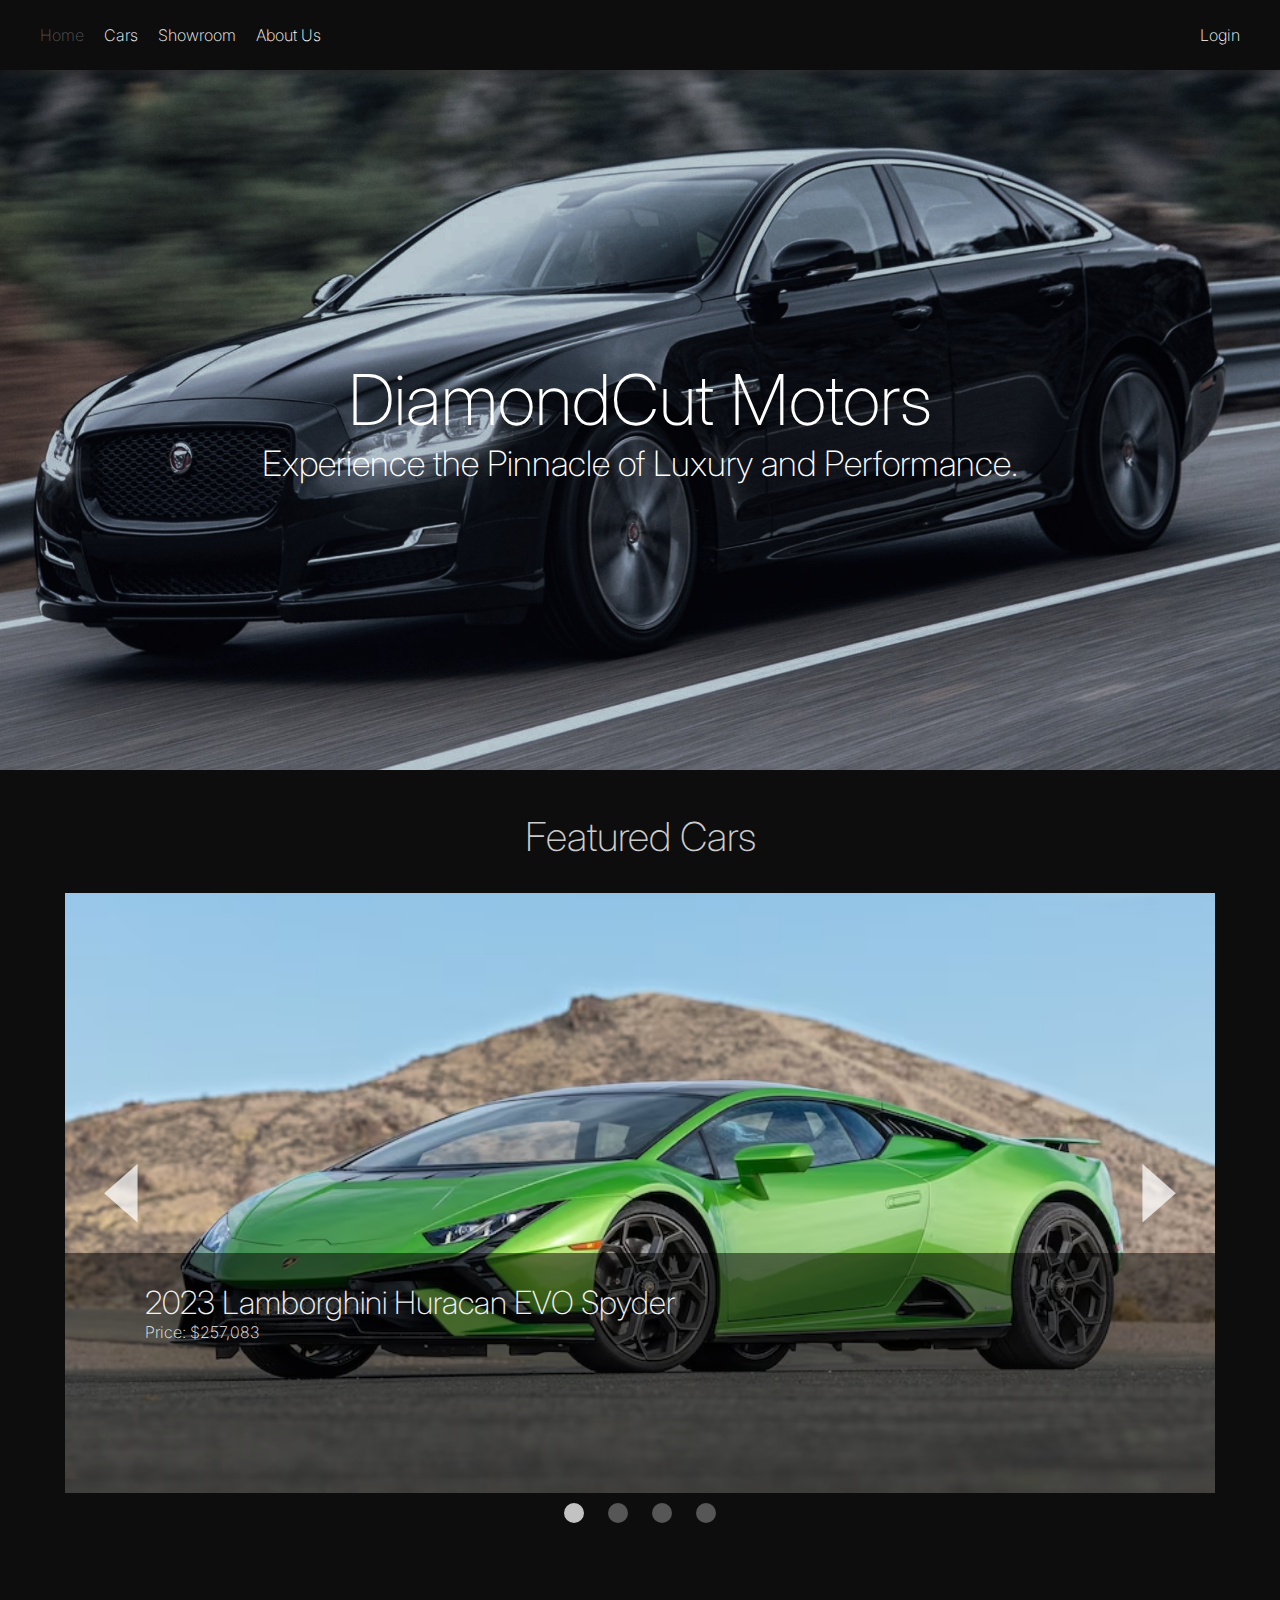
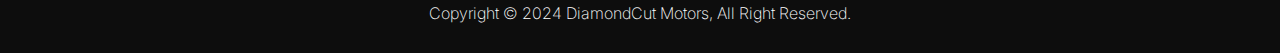
<file: index.html>
<!DOCTYPE html>
<html lang="en">
<head>
    <meta charset="UTF-8">
    <meta name="viewport" content="width=device-width, initial-scale=1.0">
    <title>DiamondCut Motors</title>
    <link rel="stylesheet" href="css\style.css">
    <link href='https://unpkg.com/boxicons@2.1.4/css/boxicons.min.css' rel='stylesheet'>
</head>
<body>
    <nav>
        <div class="left">
            <a class="nav-button nav-disabled" href="#">Home</a>
            <a class="nav-button" href="cars.html">Cars</a>
            <a class="nav-button" href="showroom.html">Showroom</a>
            <a class="nav-button" href="aboutUs.html">About Us</a>
        </div>
        <div class="right">
            <a class="nav-button" href="login.html">Login</a>
        </div>
    </nav>

    <header>
        <div class="header-title">
            <h1>DiamondCut Motors</h1>
            <p>Experience the Pinnacle of Luxury and Performance.</p>
        </div>
    </header>

    <div class="section-1">
        <h2 class="section-header">Featured Cars</h2>
        <br>
        <div class="carousel">
            <button class="carousel-button carousel-button-left">
                <i class='bx bx-caret-left'></i>
            </button>
            
            <div class="carousel-track-container">
                <div class="carousel-track">
                    <div class="slide current-slide">
                        <img src="assets\Cars\brands\Lamborghini\2023-Lamborghini-Huracan-Tecnica-6.avif" class="carousel-image" alt="">
                        <div class="content-box">
                            <div class="content">
                                <h1>2023 Lamborghini Huracan EVO Spyder</h1>
                                <p>Price: $257,083</p>
                            </div>
                        </div>
                    </div>
                    <div class="slide">
                        <img src="assets\Cars\brands\bmw\2024-BMW-i7-M70-xDrive-Electric-Vehicle-Luxury-Sedan-M-Sport-6.jpg" class="carousel-image" alt="">
                        <div class="content-box">
                            <div class="content">
                                <h1>2024 BMW i7-M70 Sedan</h1>
                                <p>Price: $168,500</p>
                            </div>
                        </div>
                    </div>
                    <div class="slide">
                        <img src="assets\Cars\brands\Porsche\2023-Porsche-718-Boxster-Style-Edition-10.jpg" class="carousel-image" alt="">
                        <div class="content-box">
                            <div class="content">
                                <h1>2024 Porsche 718 Boxster</h1>
                                <p>Price: $78,144</p>
                            </div>
                        </div>
                    </div>
                    <div class="slide">
                        <img src="assets/Cars/brands/Bugatti/2008-bugatti-veyron-1649995-246330395.jpg" class="carousel-image" alt="">
                        <div class="content-box">
                            <div class="content">
                                <h1>2008 Bugatti Veyron</h1>
                                <p>Price: $1,639,995</p>
                            </div>
                        </div>
                    </div>
                </div>
            </div>
            
            <button class="carousel-button carousel-button-right">
                <i class='bx bx-caret-right'></i>
            </button>

            <div class="carousel-nav">
                <button class="carousel-index current-slide"></button>
                <button class="carousel-index"></button>
                <button class="carousel-index"></button>
                <button class="carousel-index"></button>
            </div>
            
            
        </div>
        <br>
       
    </div>

        

    <footer>
        <div class="copyright">
            <p>Copyright © 2024 DiamondCut Motors, All Right Reserved.</p>
        </div>
    </footer>

    <script src="javascript\script.js"></script>
</body>
</html>
</file>
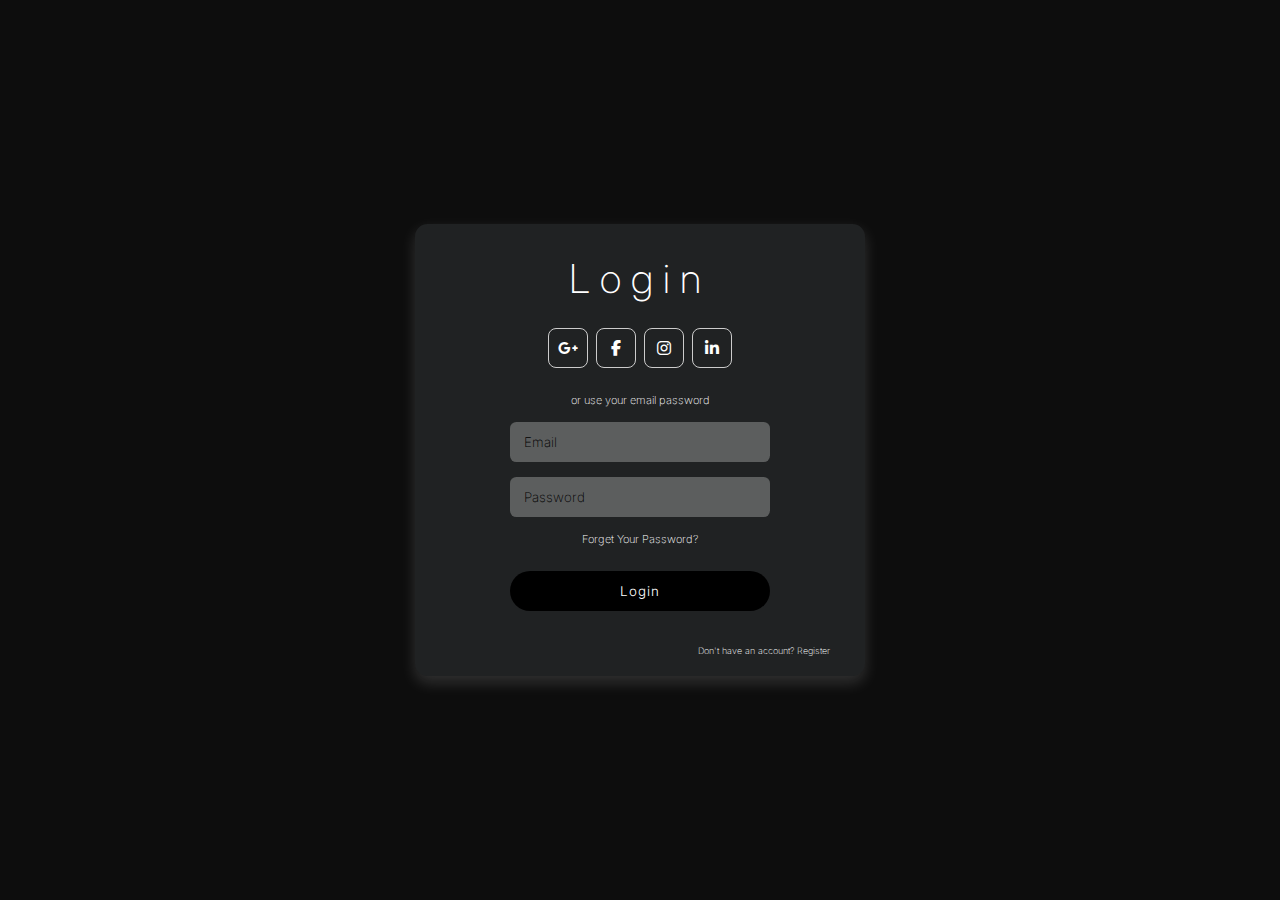
<file: login.html>
<!DOCTYPE html>
<html lang="en">
<head>
    <meta charset="UTF-8">
    <meta name="viewport" content="width=device-width, initial-scale=1.0">
    <title>DiamondCut Motors</title>
    <link rel="stylesheet" href="css\style.css">
    <link rel="stylesheet" href="https://cdnjs.cloudflare.com/ajax/libs/font-awesome/6.5.1/css/all.min.css">
</head>
<body>
    <div class="login">
        <div class="login-container">
            <h1 class="login-title">Login</h1>
            <div class="social-icons">
                <a href="#" class="icon"><i class="fa-brands fa-google-plus-g"></i></a>
                <a href="#" class="icon"><i class="fa-brands fa-facebook-f"></i></a>
                <a href="#" class="icon"><i class="fa-brands fa-instagram"></i></a>
                <a href="#" class="icon"><i class="fa-brands fa-linkedin-in"></i></a>
            </div>
            <form action="" id="login-form">
                <p class="or-use-email-pass">or use your email password</p>
                <div class="form">
                    <input type="email" name="Email" id="email" placeholder="Email">
                </div>
                <div class="form">
                    <input type="password" name="Password" id="password" placeholder="Password">
                </div>

                <a class="forgot-password" href="#">Forget Your Password?</a>
                <div class="buttons">
                    <button type="button" class="login-button" id="login-button">
                        Login
                    </button>
                </div>

                <div class="register-link">
                    <a class="link" href="register.html">Don't have an account? Register</a>
                    
                </div>
            </form>
        </div>
    </div>

    <script src=""></script>
</body>
</html>
</file>
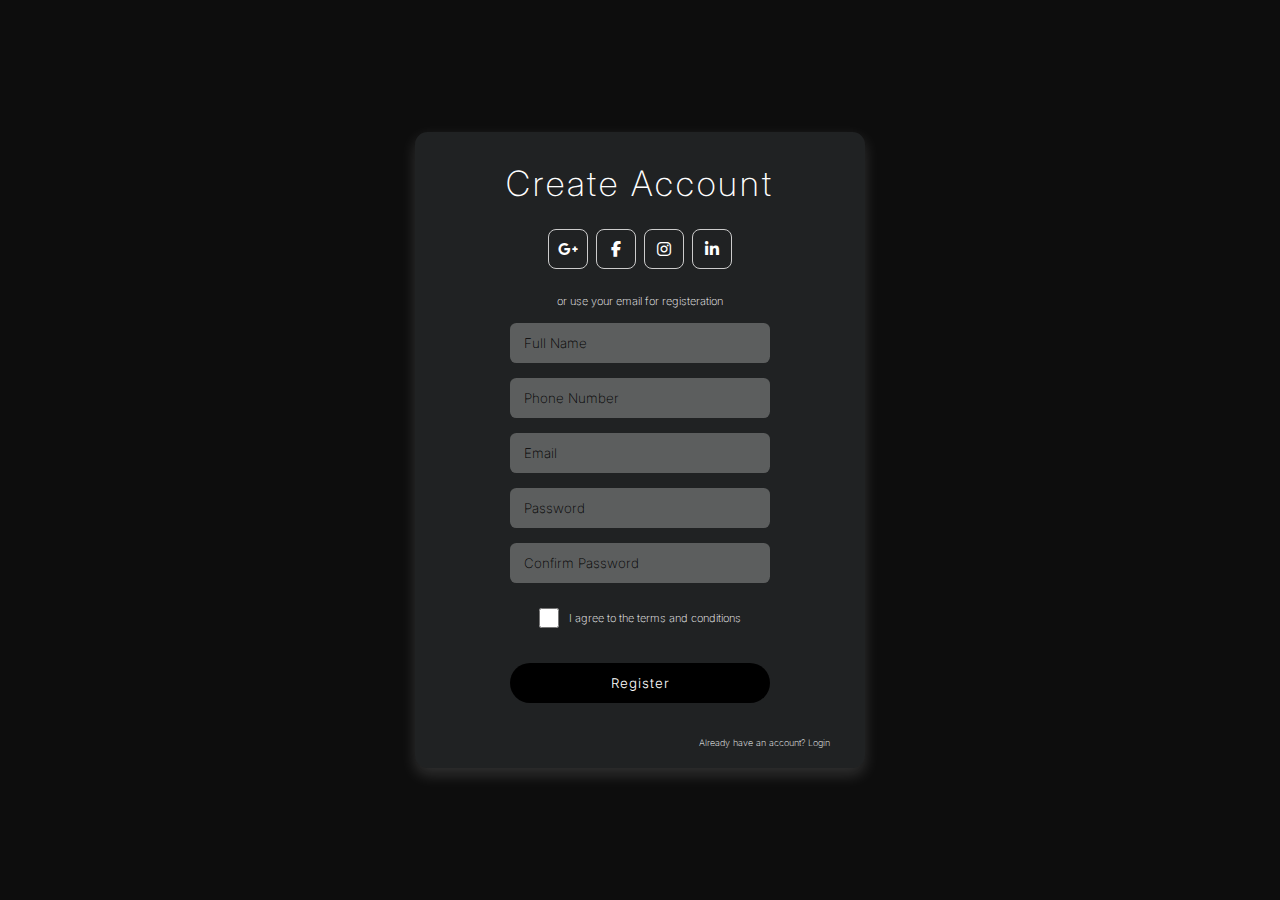
<file: register.html>
<!DOCTYPE html>
<html lang="en">
<head>
    <meta charset="UTF-8">
    <meta name="viewport" content="width=device-width, initial-scale=1.0">
    <title>DiamondCut Motors</title>
    <link rel="stylesheet" href="css\style.css">
    <link rel="stylesheet" href="https://cdnjs.cloudflare.com/ajax/libs/font-awesome/6.5.1/css/all.min.css">
</head>
<body>
    <div class="login">
        <div class="login-container">
            <h1 class="login-title register">Create Account</h1>
            <div class="social-icons">
                <a href="#" class="icon"><i class="fa-brands fa-google-plus-g"></i></a>
                <a href="#" class="icon"><i class="fa-brands fa-facebook-f"></i></a>
                <a href="#" class="icon"><i class="fa-brands fa-instagram"></i></a>
                <a href="#" class="icon"><i class="fa-brands fa-linkedin-in"></i></a>
            </div>
            <form action="" id="login-form">
                <p class="or-use-email-pass">or use your email for registeration</p>
                <div class="form">
                    <input type="text" name="Name" id="name" placeholder="Full Name">
                </div>
                <div class="form number">
                    <input type="number" name="phonenumber" id="PhoneNumber" placeholder="Phone Number">
                </div>
                <div class="form">
                    <input type="email" name="Email" id="email" placeholder="Email">
                </div>
                <div class="form">
                    <input type="password" name="Password" id="password" placeholder="Password">
                </div>
                <div class="form">
                    <input type="password" name="ConfirmPassword" id="confirmpassword" placeholder="Confirm Password">
                </div>
                
                <div class="terms-conditions">
                    <input class="checkbox" type="checkbox" required> 
                    <label>I agree to the terms and conditions</label>
                </div>


                <div class="buttons">
                    <button type="button" class="login-button" id="login-button">
                        Register
                    </button>
                </div>

                <div class="register-link">
                    <a class="link" href="login.html">Already have an account? Login</a>
                    
                </div>
            </form>
        </div>
    </div>

    <script src="javascript\script.js"></script>
</body>
</html>
</file>
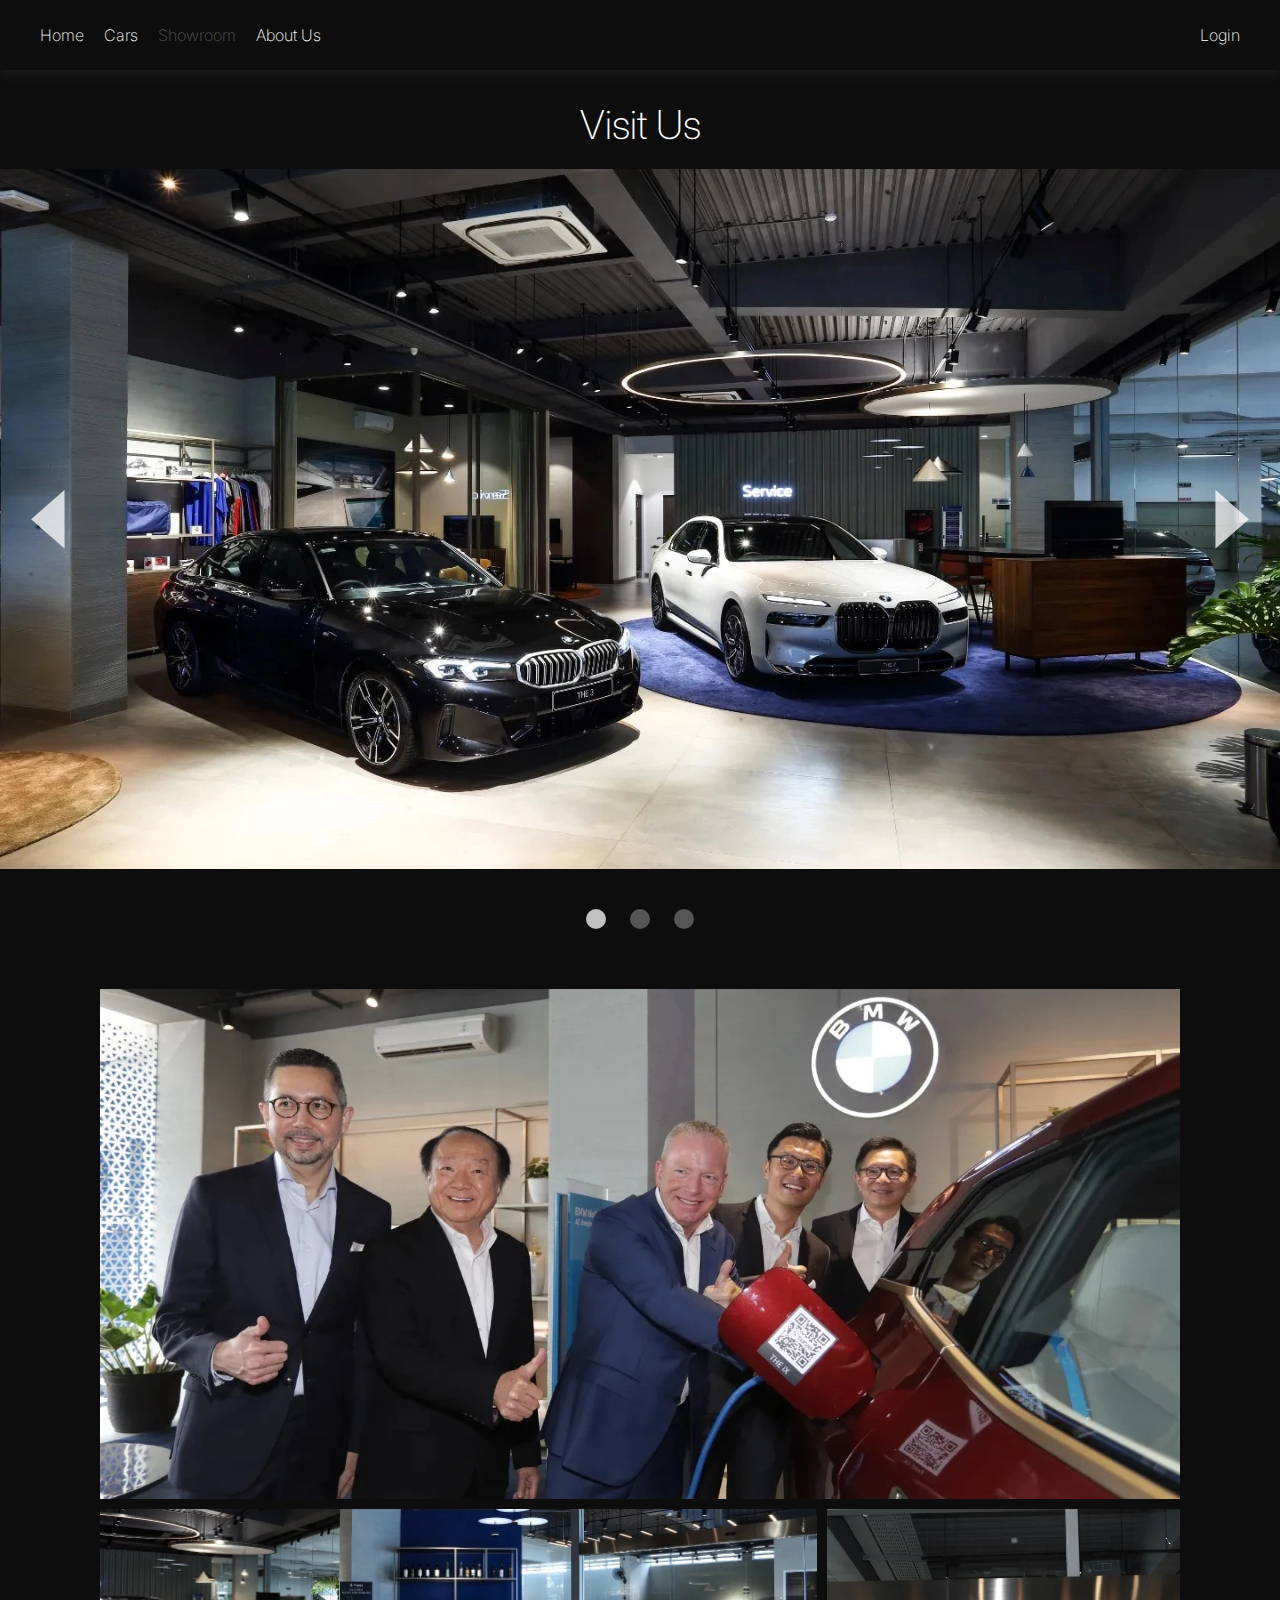
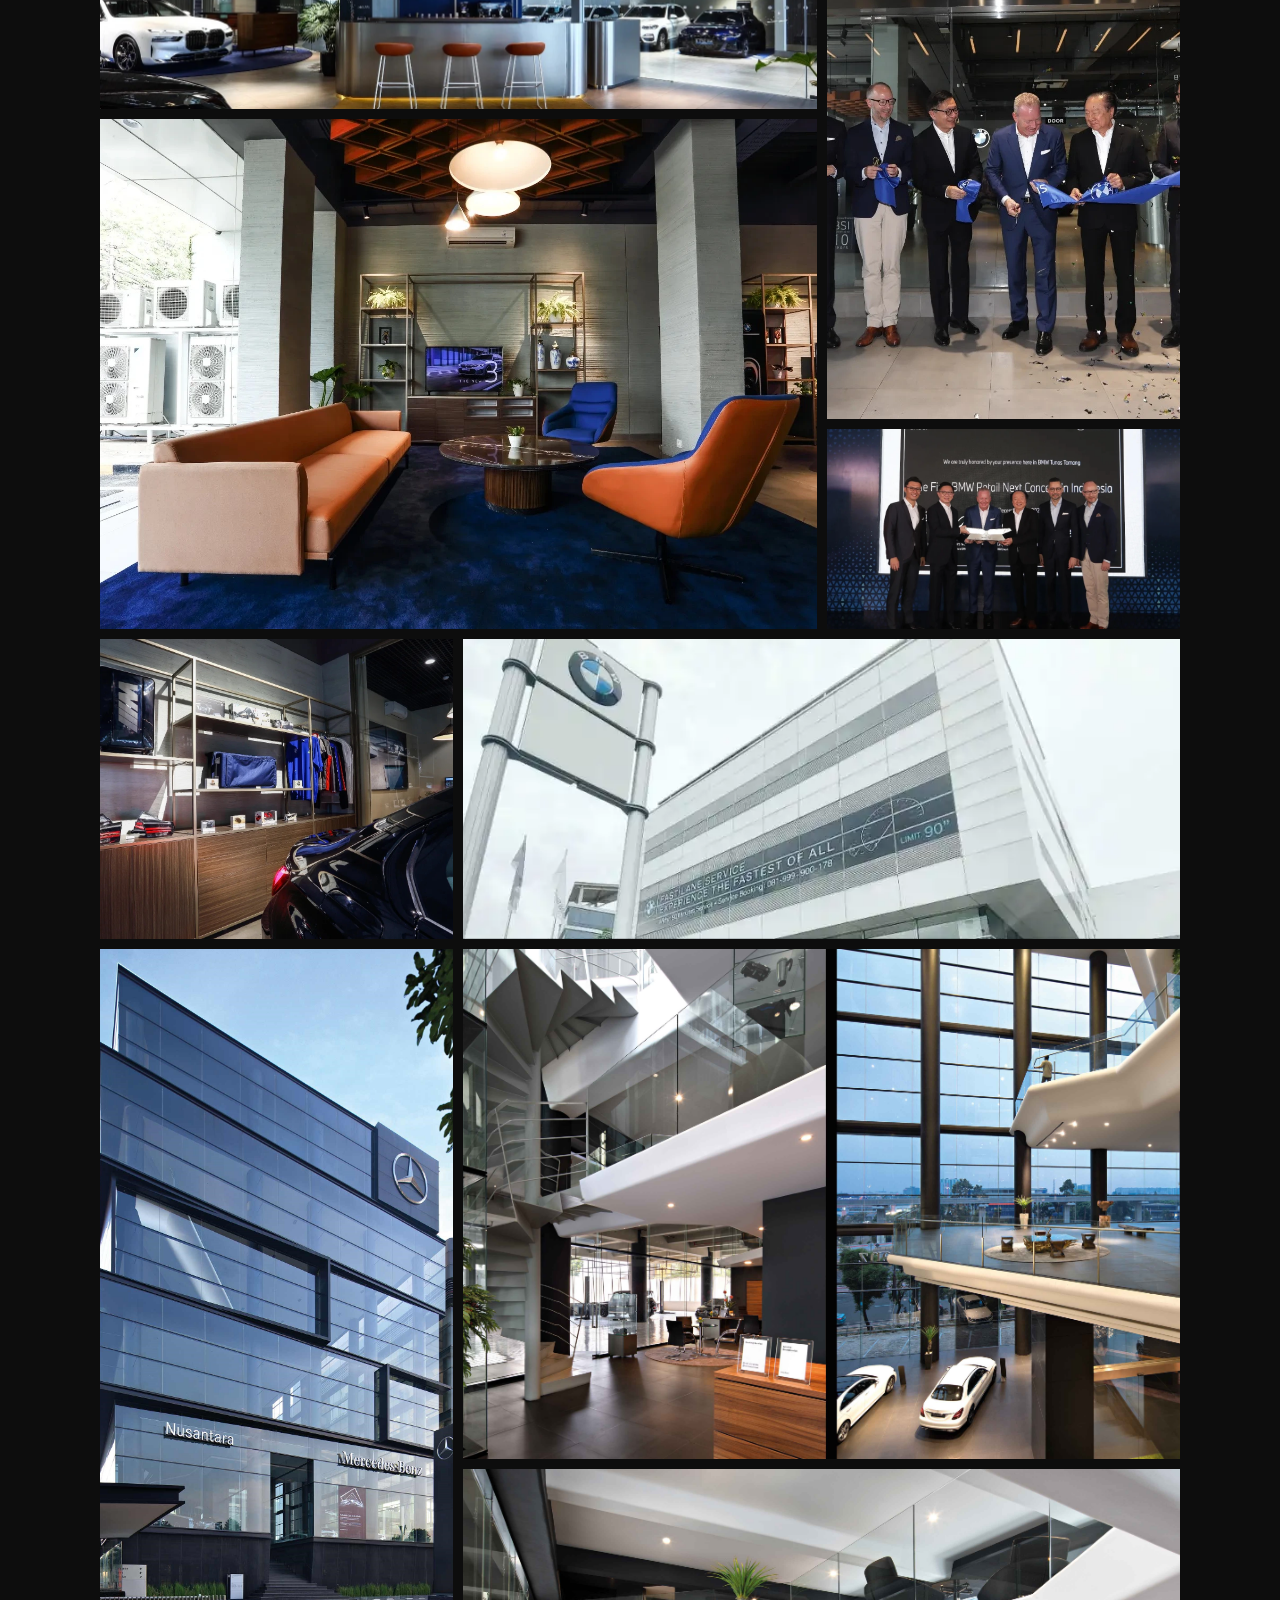
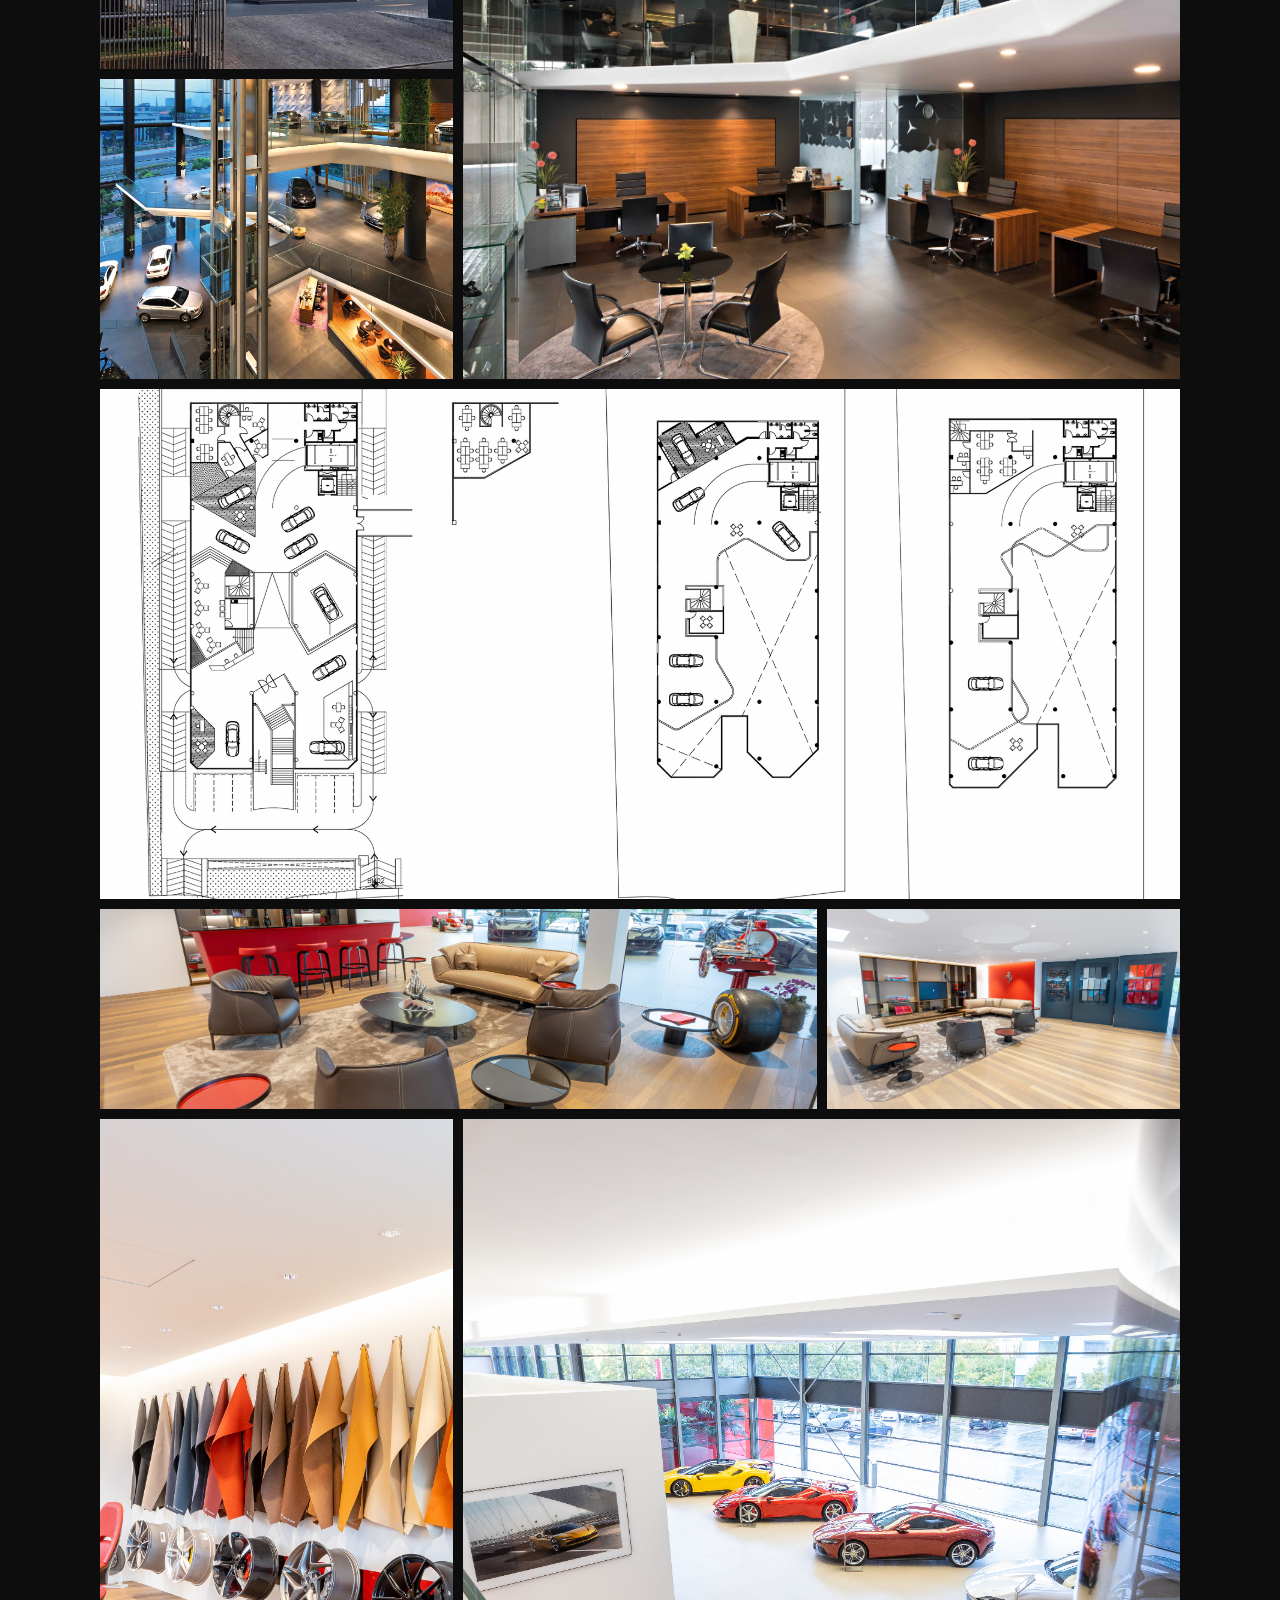
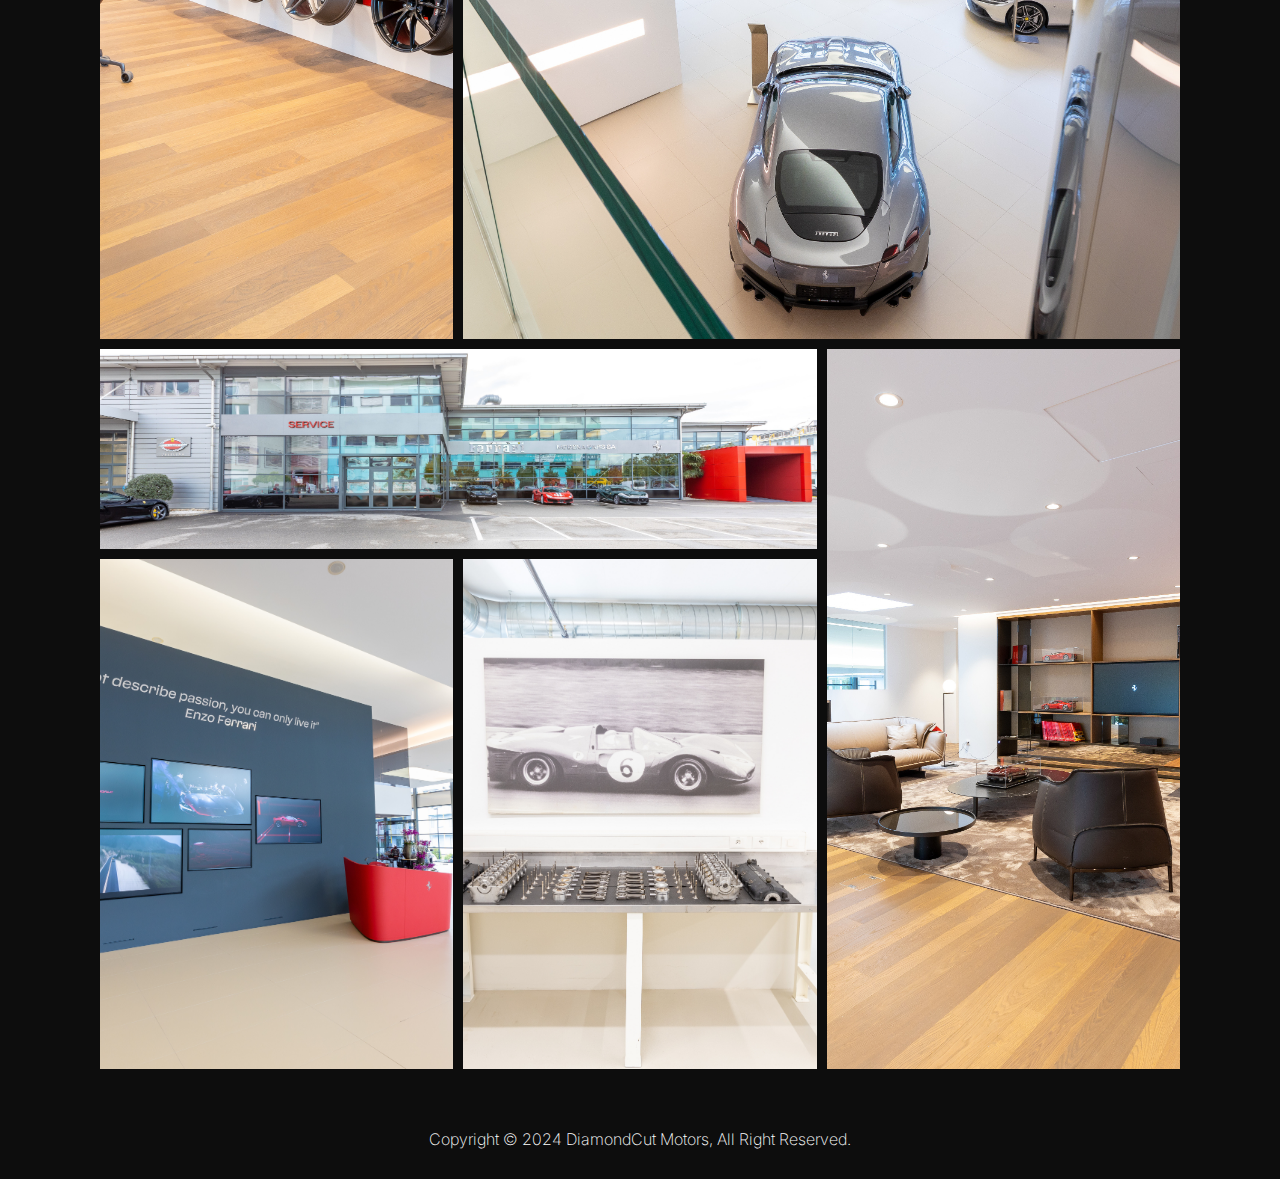
<file: showroom.html>
<!DOCTYPE html>
<html lang="en">
<head>
    <meta charset="UTF-8">
    <meta name="viewport" content="width=device-width, initial-scale=1.0">
    <title>DiamondCut Motors</title>
    <link rel="stylesheet" href="css\style.css">
    <link href='https://unpkg.com/boxicons@2.1.4/css/boxicons.min.css' rel='stylesheet'>
</head>
<body >
    <nav >
        <div class="left">
            <a class="nav-button" href="index.html">Home</a>
            <a class="nav-button" href="cars.html">Cars</a>
            <a class="nav-button nav-disabled" href="#">Showroom</a>
            <a class="nav-button" href="aboutUs.html">About Us</a>
        </div>
        <div class="right">
            <a class="nav-button" href="login.html">Login</a>
        </div>
    </nav>

    <div class="showroom-section">
        <h1 class="section-header">Visit Us</h1>
        <br>
        <div class="carousel showroom">
            <button class="carousel-button carousel-button-left showroom">
                <i class='bx bx-caret-left'></i>
            </button>
            
            <div class="carousel-track-container showroom">
                <div class="carousel-track">
                    <div class="slide current-slide">
                        <img src="assets\showroom\showroom1\showroom1Image.webp" class="carousel-image" alt="">
                    </div>
                    <div class="slide">
                        <img src="assets\showroom\showroom2\showroom2image.jpg" class="carousel-image" alt="">
                    </div>
                    <div class="slide">
                        <img src="assets\showroom\showroom3\showroom3Image.png" class="carousel-image" alt="">
                    </div>
                </div>
            </div>
            
            <button class="carousel-button carousel-button-right showroom">
                <i class='bx bx-caret-right'></i>
            </button>

            <div class="carousel-nav showroom">
                <button class="carousel-index current-slide showroom"></button>
                <button class="carousel-index showroom"></button>
                <button class="carousel-index showroom"></button>
            </div>
            
        </div>
    </div>

    <br>
    <div class="showroom-gallery">

        <div class="gallery-container c-3 r-2">
            <div class="item">
                <img src="assets\showroom\showroom1\409669508_756980139789575_5720542833266939868_n.webp" alt="">
            </div>
        </div>
        <div class="gallery-container c-2">
            <div class="item">
                <img src="assets\showroom\showroom1\409814594_756980156456240_7529293442656882845_n.webp" alt="">
            </div>
        </div>
        <div class="gallery-container r-2">
            <div class="item">
                
                <img src="assets\showroom\showroom1\409814829_756980149789574_2456406311303454923_n.webp" alt="">
            </div>
        </div>
        <div class="gallery-container r-2 c-2">
            <div class="item">
                <img src="assets\showroom\showroom1\409814939_756980153122907_1036674963350041099_n.webp" alt="">
            </div>
        </div>
        <div class="gallery-container">
            <div class="item">
                <img src="assets\showroom\showroom1\409831840_756980143122908_4670437399108616007_n.webp" alt="">
            </div>
        </div>
        <div class="gallery-container">
            <div class="item">
                <img src="assets\showroom\showroom1\409852152_756980136456242_5241664877642404770_n.webp" alt="">
            </div>
        </div>
        <div class="gallery-container c-2">
            <div class="item item-5">
                <img src="assets\showroom\showroom1\wp-1708680034795.webp" alt="">
            </div>
        </div>


        <div class="gallery-container r-3">
            <div class="item">
                <img src="assets/showroom/showroom2/MKIV5536-Edit.jpg" alt="">
            </div>
        </div>
        <div class="gallery-container r-2 c-2">
            <div class="item">
                <img src="assets/showroom/showroom2/MKIV5774-Edit.jpg" alt="">
            </div>
        </div>
        <div class="gallery-container c-2 r-2">
            <div class="item">
                <img src="assets/showroom/showroom2/MKIV5777-Edit.jpg" alt="">
            </div>
        </div>
        <div class="gallery-container ">
            <div class="item">
                <img src="assets/showroom/showroom2/MKIV5815-Pano-Edit.jpg" alt="">
            </div>
        </div>
        <div class="gallery-container c-3 r-2">
            <div class="item">
                <img src="assets/showroom/showroom2/6_page-0001.jpg" alt="">
            </div>
        </div>

        <div class="gallery-container c-2">
            <div class="item">
                <img src="assets/showroom/showroom3/3d641d47-48c2-4a90-890a-e69f2a77ce3b.jpg" alt="">
            </div>
        </div> 
        <div class="gallery-container">
            <div class="item">
                <img src="assets/showroom/showroom3/18dfc51d-b660-4d7e-ae53-948a2ce8496f.jpg" alt="">
            </div>
        </div> 
        <div class="gallery-container r-3">
            <div class="item">
                <img src="assets/showroom/showroom3/46db6b75-5341-4ec1-a0ed-00bfd922e726.jpg" alt="">
            </div>
        </div> 
        <div class="gallery-container r-3 c-2">
            <div class="item">
                <img src="assets/showroom/showroom3/50fa62b4-3368-4355-8190-a396eb702191.jpg" alt="">
            </div>
        </div> 
        <div class="gallery-container c-2">
            <div class="item">
                <img src="assets/showroom/showroom3/8204b079-2d0f-4deb-8ee3-6622127ef8cc.jpg" alt="">
            </div>
        </div> 
        <div class="gallery-container r-3">
            <div class="item">
                <img src="assets/showroom/showroom3/5027610a-5796-45bc-91d4-4237026b9a38.jpg" alt="">
            </div>
        </div> 
        <div class="gallery-container r-2">
            <div class="item">
                <img src="assets/showroom/showroom3/a1f7e390-a3c9-4c01-923e-0844ca4679bf.jpg" alt="">
            </div>
        </div> 
        <div class="gallery-container r-2">
            <div class="item">
                <img src="assets/showroom/showroom3/c32f511d-24fc-4a96-83a1-6f28e381c2bb.jpg" alt="">
            </div>
        </div> 

    </div>

    
    <footer>
        <div class="copyright">
            <p>Copyright © 2024 DiamondCut Motors, All Right Reserved.</p>
        </div>
    </footer>

    <script src="javascript\script.js"></script>
</body>
</html>
</file>
